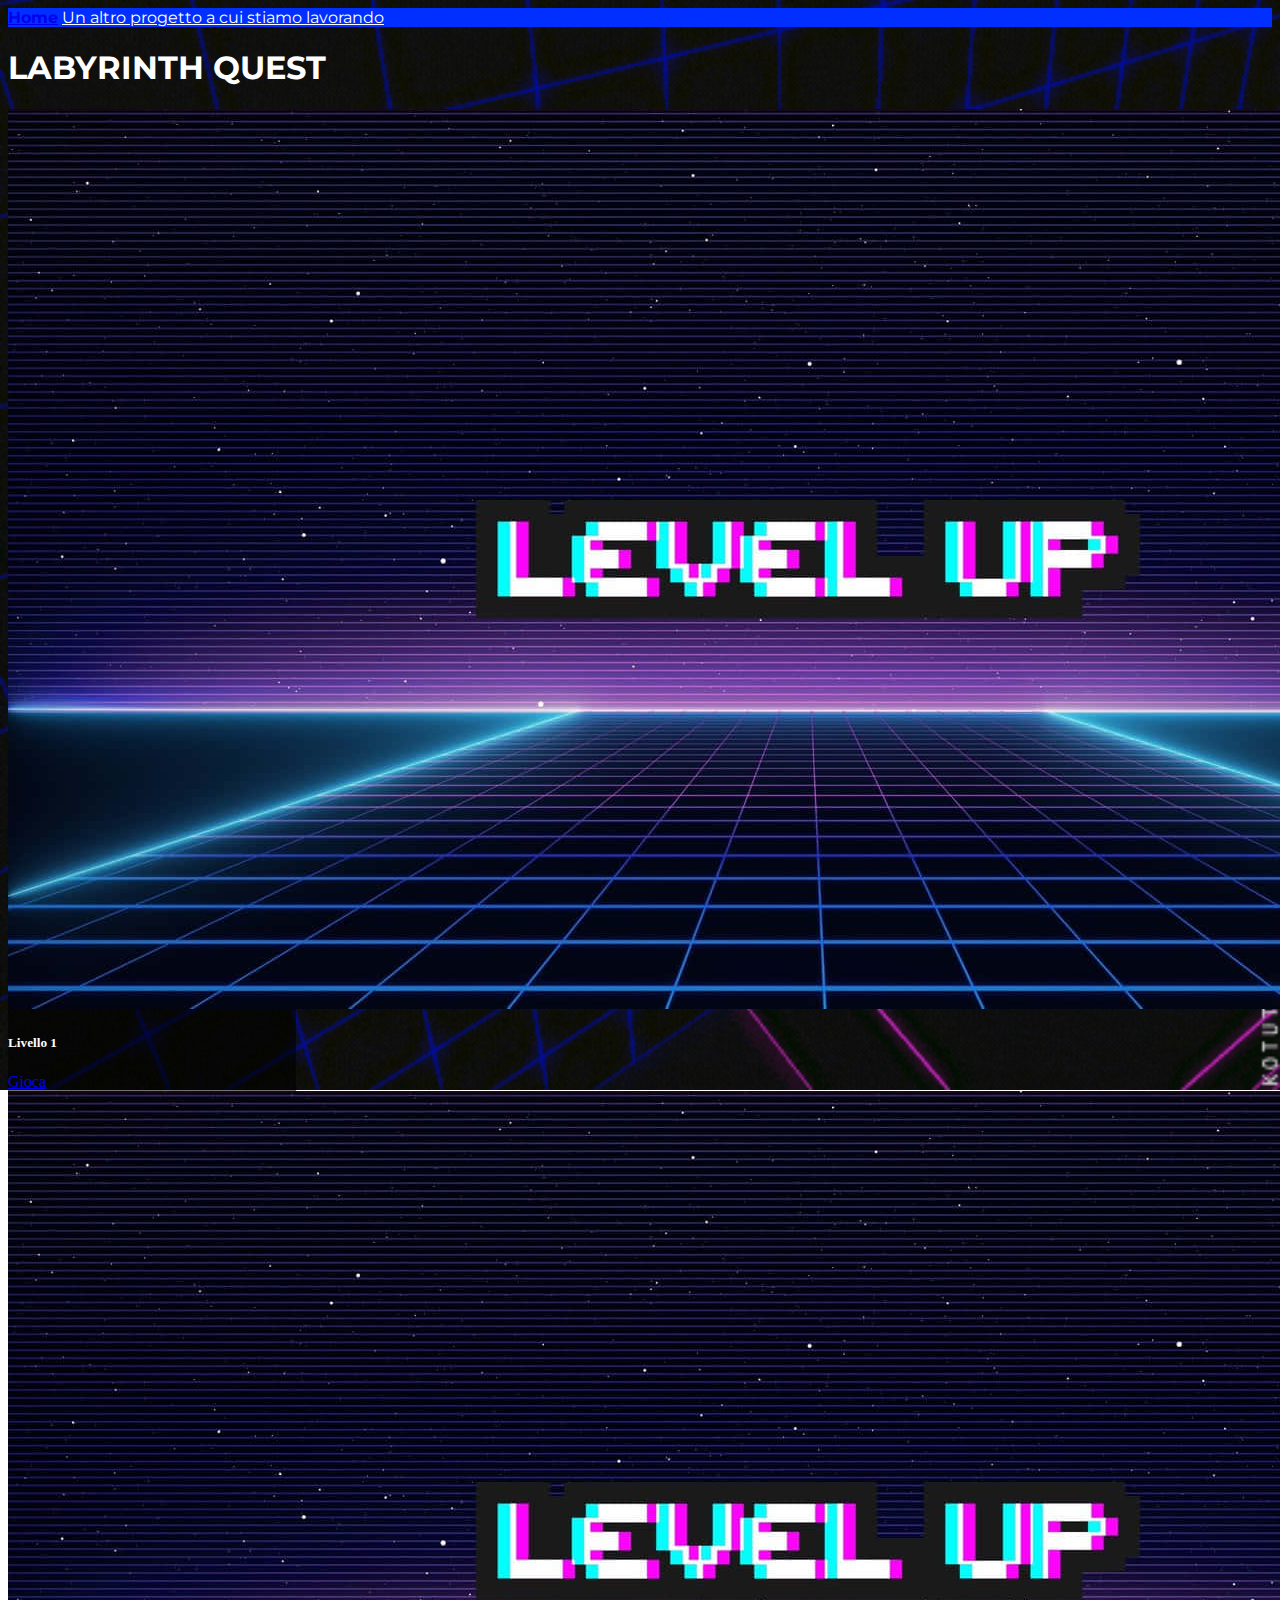
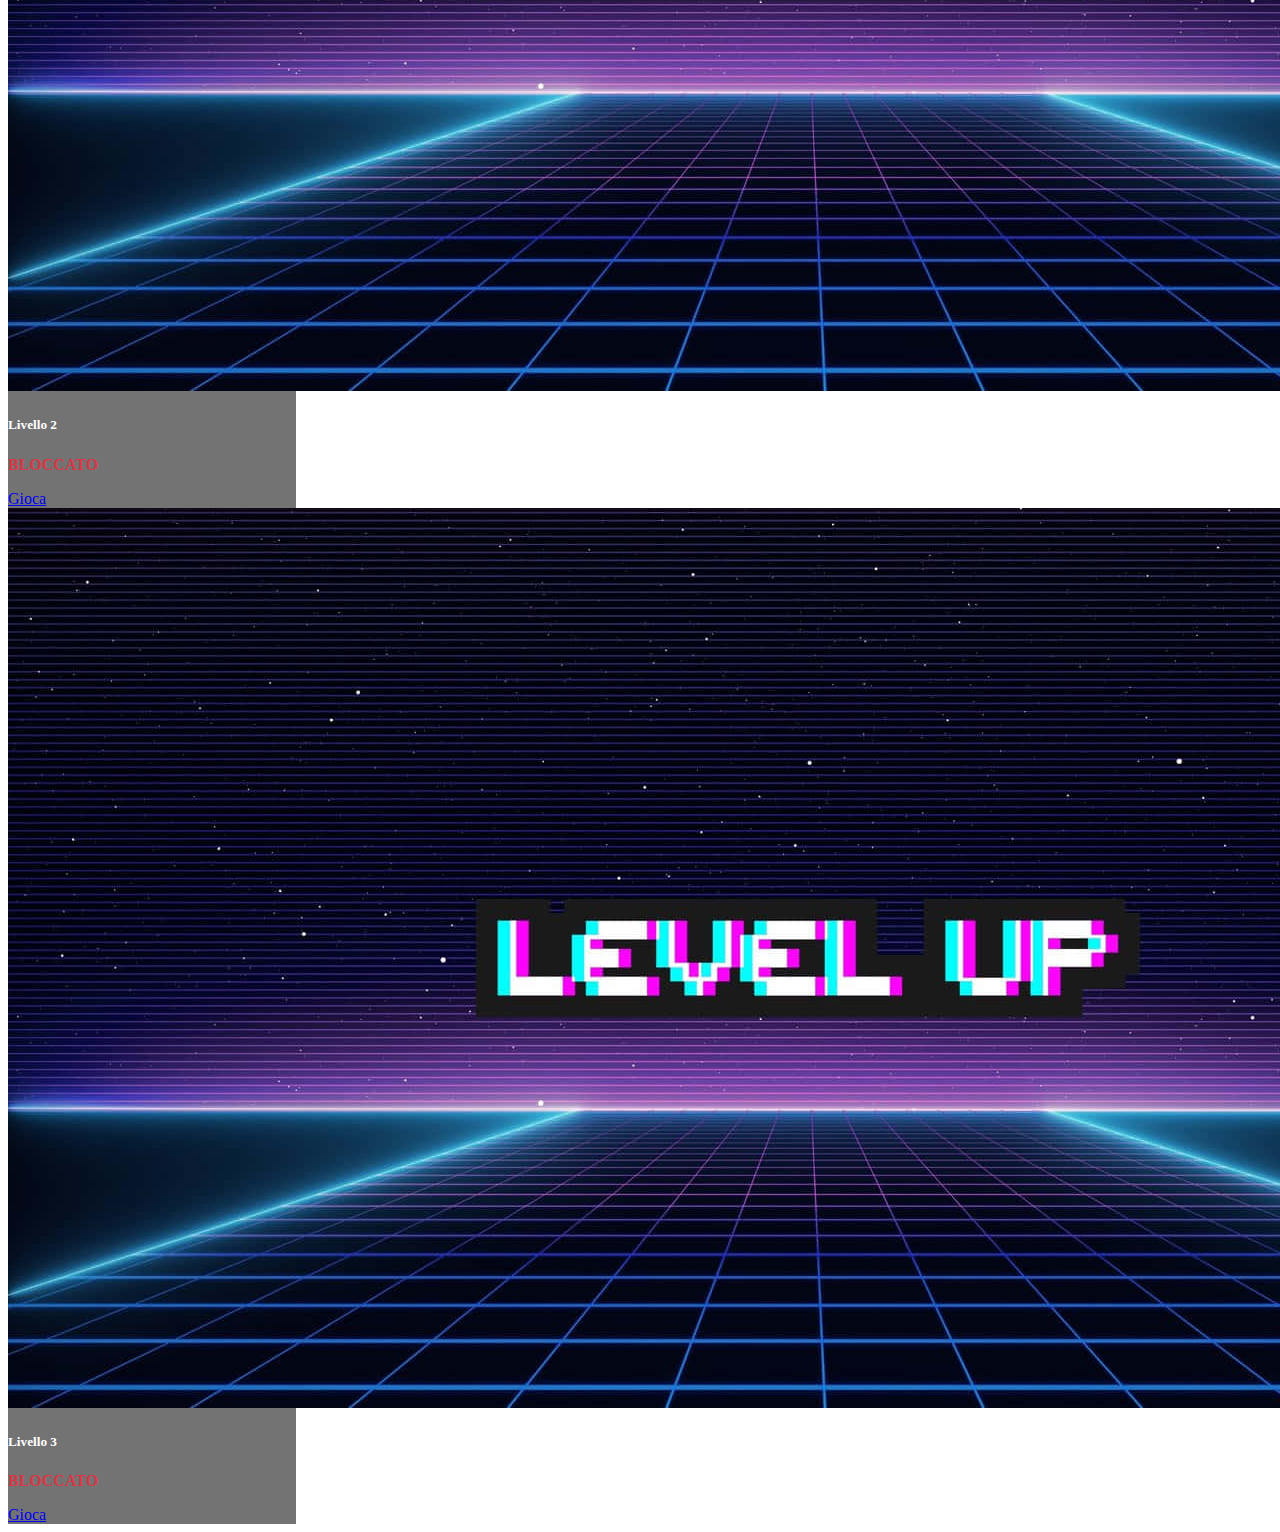
<file: index.html>
<!DOCTYPE html>
<html lang="it">
<head>
    <meta charset="UTF-8">
    <meta name="viewport" content="width=device-width, initial-scale=1.0">
    <title>LABYRINTH QUEST</title>
    <link href="https://cdn.jsdelivr.net/npm/bootstrap@5.3.0-alpha1/dist/css/bootstrap.min.css" rel="stylesheet" integrity="sha384-GLhlTQ8iRABdZLl6O3oVMWSktQOp6b7In1Zl3/Jr59b6EGGoI1aFkw7cmDA6j6gD" crossorigin="anonymous">
    <link href="https://fonts.googleapis.com/css2?family=Montserrat:wght@700&display=swap" rel="stylesheet">
    <style>
        body {
            background: url('SfondoLivelli.gif') no-repeat center center fixed;
            background-size: cover;
            color: white;
        }
        
        h1.display-4 {
            font-family: 'Montserrat', sans-serif;
            font-weight: 700;
        }

        .navbar-brand {
            font-family: 'Montserrat', sans-serif;
            font-weight: 700;
        }

        .card {
            width: 18rem;
            background-color: rgba(0, 0, 0, 0.548);
        }

        .completed {
            color: #28a745;
            font-weight: bold;
        }

        .blocked {
            color: #dc3545;
            font-weight: bold;
        }
        .navbar-link{
            font-family: 'Montserrat', sans-serif;
            color: white;
        }
    </style>
</head>
<body>
    <nav class="navbar navbar-dark" style="background-color: rgb(0, 47, 255);">
        <div class="container-fluid">
            <a class="navbar-brand" href="https://www.youtube.com/watch?v=dQw4w9WgXcQ">Home</a>
            <a class="navbar-link" href="disegna griglia.html">Un altro progetto a cui stiamo lavorando</a>
        </div>
    </nav>
    <div class="container my-5 text-center" style="max-width: 800px;">
        <h1 class="display-4">LABYRINTH QUEST</h1>
    </div>
    <div class="container text-center">
        <div class="row">
            <!-- Livello 1 -->
            <div class="col-sm my-2">
                <div class="card">
                    <img src="levelup.jpg" class="card-img-top" alt="...">
                    <div class="card-body">
                        <h5 class="card-title">Livello 1</h5>
                        <p id="level1-progress"></p>
                        <a href="Livello1.html" class="btn btn-primary">Gioca</a>
                    </div>
                </div>
            </div>
            <!-- Livello 2 -->
            <div class="col-sm my-2">
                <div class="card">
                    <img src="levelup.jpg" class="card-img-top" alt="...">
                    <div class="card-body">
                        <h5 class="card-title">Livello 2</h5>
                        <p id="level2-status" class="blocked">BLOCCATO</p>
                        <p id="level2-progress"></p>
                        <a href="#" class="btn btn-primary" id="level2-button" onclick="showAlert(2)">Gioca</a>
                    </div>
                </div>
            </div>
            <!-- Livello 3 -->
            <div class="col-sm my-2">
                <div class="card">
                    <img src="levelup.jpg" class="card-img-top" alt="...">
                    <div class="card-body">
                        <h5 class="card-title">Livello 3</h5>
                        <p id="level3-status" class="blocked">BLOCCATO</p>
                        <p id="level3-progress"></p>
                        <a href="#" class="btn btn-primary" id="level3-button" onclick="showAlert(3)">Gioca</a>
                    </div>
                </div>
            </div>
        </div>
    </div>
    <script>
        // Recupera i progressi dal sessionStorage
        function loadProgress() {
            // Livello 1
            const level1 = JSON.parse(sessionStorage.getItem('level1Completed'));
            if (level1) {
                document.getElementById('level1-progress').innerHTML = `
                    <span class="completed">Livello completato!</span><br>
                    Tempo: ${level1.time}s<br>
                    Risposte corrette: ${level1.questions}<br>
                `;
                document.getElementById('level2-status').style.display = 'none'; // Rimuove "BLOCCATO"
                document.getElementById('level2-button').setAttribute('href', 'Livello2.html'); // Abilita il link
                document.getElementById('level2-button').removeAttribute('onclick'); // Rimuove l'alert
            }

            // Livello 2
            const level2 = JSON.parse(sessionStorage.getItem('level2Completed'));
            if (level2) {
                document.getElementById('level2-progress').innerHTML = `
                    <span class="completed">Livello completato!</span><br>
                    Tempo: ${level2.time}s<br>
                    Risposte corrette: ${level2.questions}<br>
                `;
                document.getElementById('level3-status').style.display = 'none'; // Rimuove "BLOCCATO"
                document.getElementById('level3-button').setAttribute('href', 'Livello3.html'); // Abilita il link
                document.getElementById('level3-button').removeAttribute('onclick'); // Rimuove l'alert
            }

            // Livello 3
            const level3 = JSON.parse(sessionStorage.getItem('level3Completed'));
            if (level3) {
                document.getElementById('level3-progress').innerHTML = `
                    <span class="completed">Livello completato!</span><br>
                    Tempo: ${level3.time}s<br>
                    Risposte corrette: ${level3.questions}<br>
                `;
            }
        }

        // Mostra l'alert se il livello è bloccato
        function showAlert(level) {
            alert(`Livello ${level} bloccato! Completa il livello precedente per giocare.`);
        }

        // Carica i progressi all'apertura della pagina
        loadProgress();
    </script>
    <script src="https://cdn.jsdelivr.net/npm/bootstrap@5.3.0-alpha1/dist/js/bootstrap.bundle.min.js" integrity="sha384-w76AqPfDkMBDXo30jS1Sgez6pr3x5MlQ1ZAGC+nuZB+EYdgRZgiwxhTBTkF7CXvN" crossorigin="anonymous"></script>
</body>
</html>
</file>
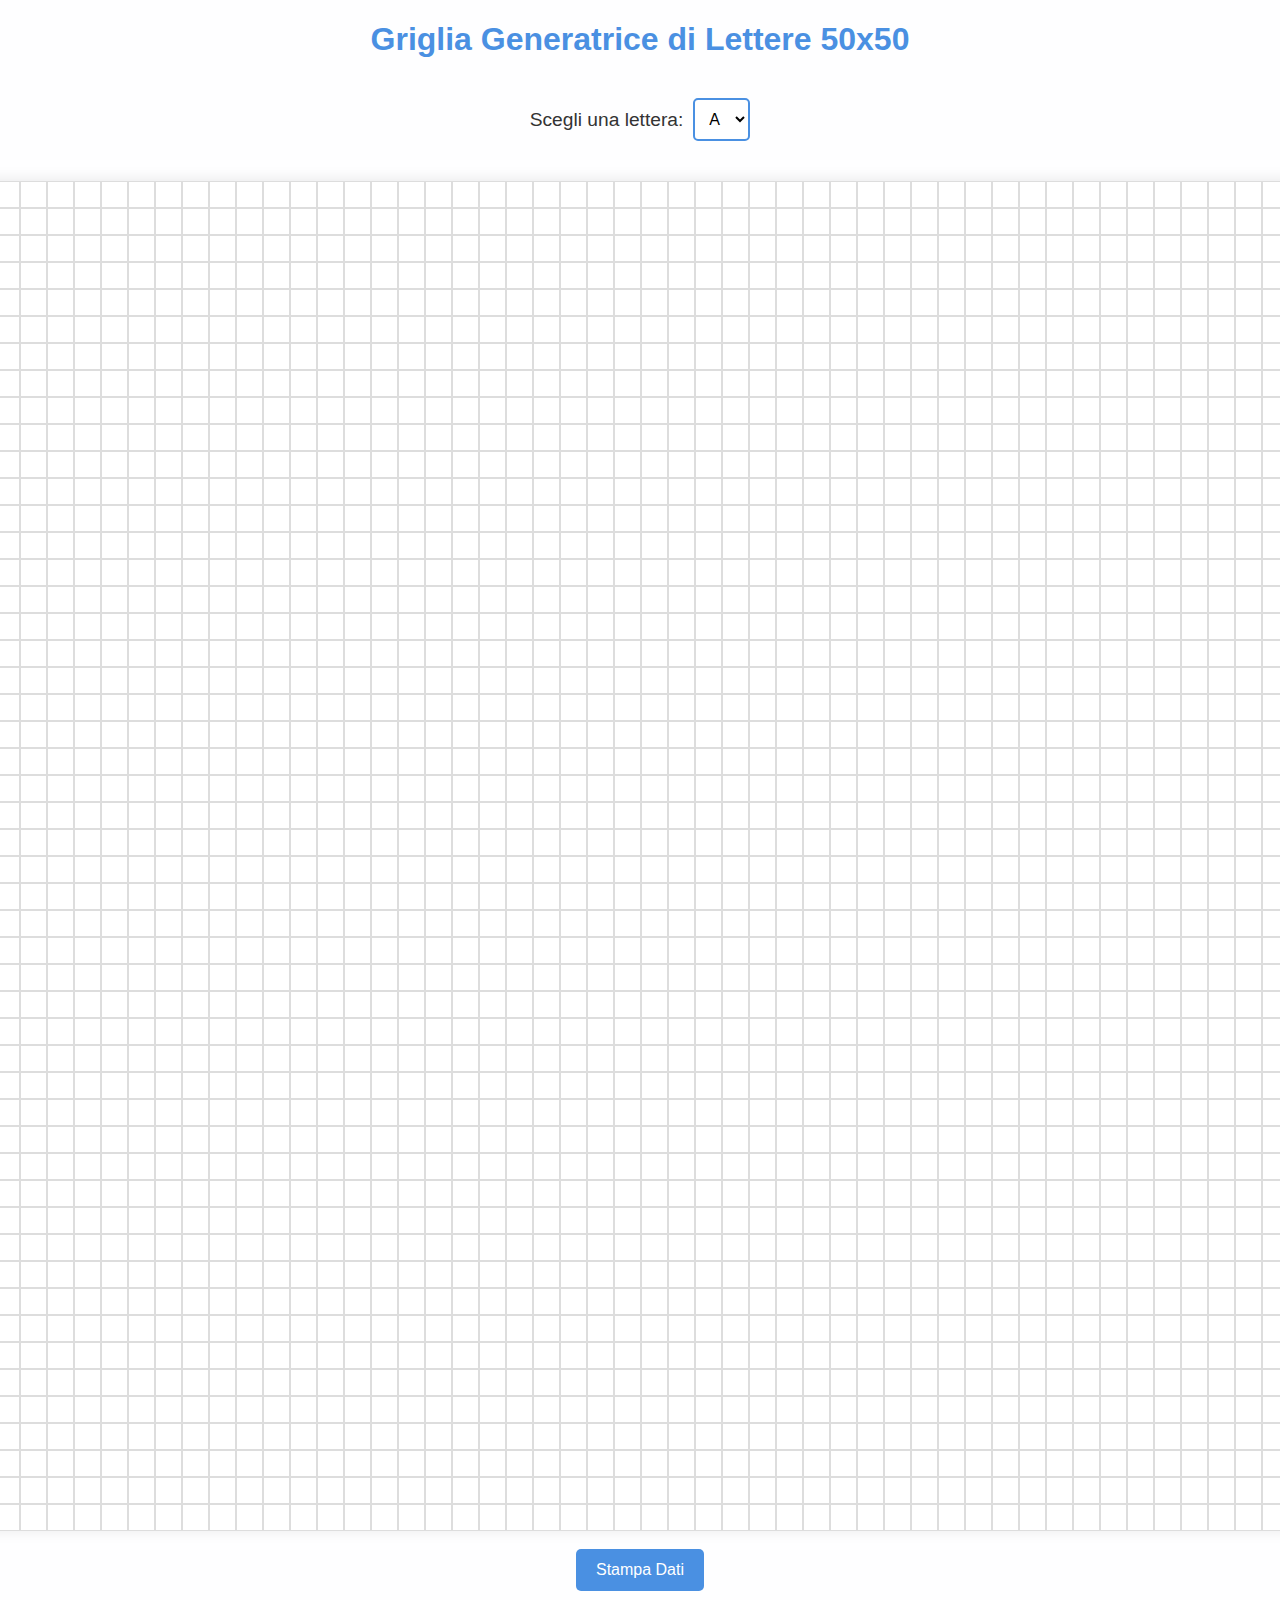
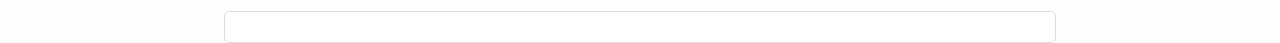
<file: disegna griglia.html>
<!DOCTYPE html>
<html lang="it">
<head>
    <meta charset="UTF-8">
    <meta name="viewport" content="width=device-width, initial-scale=1.0">
    <title>Griglia Generatrice di Lettere 50x50</title>
    <style>
        body {
            font-family: 'Arial', sans-serif;
            background-color: #f4f4f90c;
            display: flex;
            flex-direction: column;
            align-items: center;
            margin: 0;
            padding: 0;
            min-height: 100vh;
            justify-content: center;
            text-align: center;
        }

        h1 {
            font-size: 2rem;
            margin-bottom: 20px;
            color: #4a90e2;
        }

        .letter-picker {
            margin: 20px;
            font-size: 1.2rem;
            display: flex;
            justify-content: center;
            align-items: center;
            gap: 10px;
        }

        .letter-picker label {
            color: #333;
        }

        select {
            padding: 10px;
            font-size: 1rem;
            border: 2px solid #4a90e2;
            border-radius: 5px;
            background-color: #fff;
            cursor: pointer;
            transition: border-color 0.3s;
        }

        select:focus {
            border-color: #0056b3;
        }

        #grid {
            display: grid;
            grid-template-columns: repeat(50, 25px);
            grid-template-rows: repeat(50, 25px);
            gap: 2px;
            margin-top: 20px;
            box-shadow: 0px 0px 15px rgba(0, 0, 0, 0.1);
        }

        .cell {
            width: 25px;
            height: 25px;
            background-color: #fff;
            border: 1px solid #ddd;
            text-align: center;
            line-height: 25px;
            font-weight: bold;
            cursor: pointer;
            font-size: 1rem;
            transition: background-color 0.3s, transform 0.2s;
        }

        .cell:hover {
            background-color: #e7f3ff;
            transform: scale(1.1);
        }

        .cell.selected {
            background-color: #4a90e2;
            color: white;
        }

        button {
            background-color: #4a90e2;
            color: white;
            border: none;
            padding: 12px 20px;
            font-size: 1rem;
            border-radius: 5px;
            cursor: pointer;
            margin-top: 20px;
            transition: background-color 0.3s;
        }

        button:hover {
            background-color: #357ab7;
        }

        #result {
            margin-top: 20px;
            font-family: monospace, sans-serif;
            white-space: pre-wrap;
            color: #333;
            background-color: #fff;
            border: 1px solid #ddd;
            padding: 15px;
            border-radius: 5px;
            width: 90%;
            max-width: 800px;
        }
    </style>
</head>
<body>

    <h1>Griglia Generatrice di Lettere 50x50</h1>

    <!-- Selettore di lettere -->
    <div class="letter-picker">
        <label for="letter">Scegli una lettera:</label>
        <select id="letter">
            <option value="A">A</option>
            <option value="E">E</option>
            <option value="I">I</option>
            <option value="O">O</option>
            <option value="U">U</option>
        </select>
    </div>

    <!-- Griglia 50x50 -->
    <div id="grid"></div>

    <!-- Bottone per mostrare le coordinate e il testo -->
    <button onclick="showCoordinates()">Stampa Dati</button>

    <!-- Risultati -->
    <div id="result"></div>

    <script>
        const grid = document.getElementById('grid');
        const letterSelect = document.getElementById('letter');
        const cells = [];
        const coordinates = { A: [], E: [], I: [], O: [], U: [] };

        // Genera una griglia 50x50
        for (let y = 0; y < 50; y++) {
            for (let x = 0; x < 50; x++) {
                const cell = document.createElement('div');
                cell.classList.add('cell');
                cell.dataset.x = x;
                cell.dataset.y = y;

                // Aggiungi evento per assegnare la lettera scelta
                cell.addEventListener('click', () => {
                    const selectedLetter = letterSelect.value;
                    if (cell.textContent === selectedLetter) {
                        cell.textContent = '';
                        cell.classList.remove('selected');
                        removeCoordinates(x, y, selectedLetter);
                    } else {
                        cell.textContent = selectedLetter;
                        cell.classList.add('selected');
                        saveCoordinates(x, y, selectedLetter);
                    }
                });

                grid.appendChild(cell);
                cells.push(cell);
            }
        }

        // Funzione per salvare le coordinate delle lettere
        function saveCoordinates(x, y, letter) {
            // Aggiungi la cella alla lettera selezionata
            coordinates[letter].push({ x, y });
        }

        // Funzione per rimuovere le coordinate delle lettere
        function removeCoordinates(x, y, letter) {
            coordinates[letter] = coordinates[letter].filter(coord => !(coord.x === x && coord.y === y));
        }

        // Funzione per mostrare le coordinate e il testo
        function showCoordinates() {
            let coordinateOutput = '';
            let textOutput = '';

            // Mostra coordinate per ciascuna lettera
            Object.keys(coordinates).forEach(letter => {
                if (coordinates[letter].length > 0) {
                    coordinateOutput += `${letter} = ${JSON.stringify(coordinates[letter])}\n`;
                }
            });

            // Genera il testo basato sulle coordinate
            for (let y = 0; y < 50; y++) {
                for (let x = 0; x < 50; x++) {
                    const cell = cells.find(c => parseInt(c.dataset.x) === x && parseInt(c.dataset.y) === y);
                    textOutput += cell.textContent || ' ';
                }
                textOutput += '\n'; // A capo alla fine di ogni riga
            }

            document.getElementById('result').textContent = coordinateOutput + '\n\n' + textOutput;
        }
    </script>

</body>
</html>
</file>
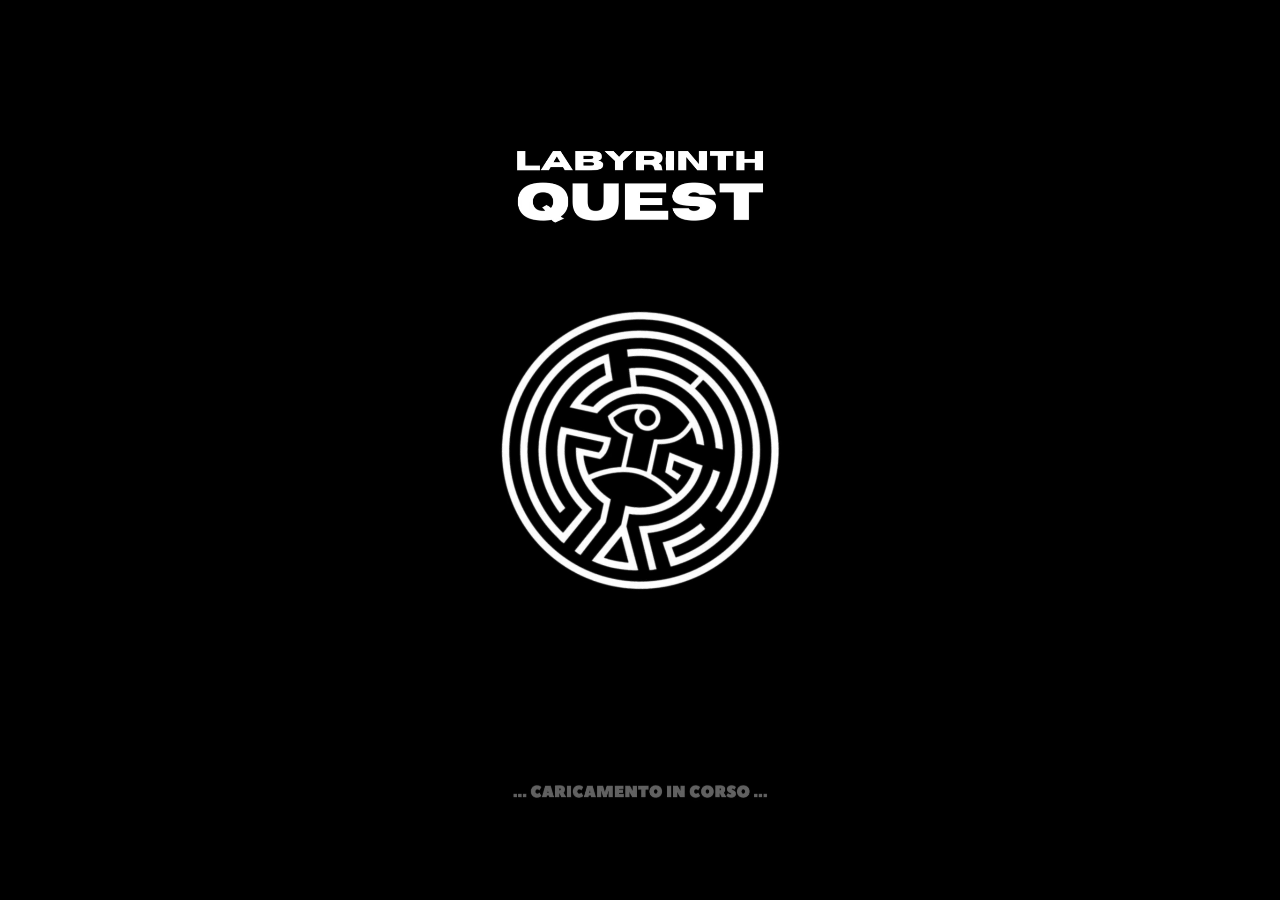
<file: ICE.html>
<!DOCTYPE html>
<html lang="it">
<head>
    <meta charset="UTF-8">
    <meta name="viewport" content="width=device-width, initial-scale=1.0">
    <title>Labirinto di Logica</title>
    <style>
        body { 
            font-family: Arial, sans-serif; 
            background-color: #0915ea; 
            margin: 0; 
            overflow: hidden; }
        
        #video-container {
            position: fixed;
            top: 0;
            left: 0;
            width: 100vw;
            height: 100vh;
            display: flex;
            justify-content: center;
            align-items: center;
            background-color: black;
            z-index: 1000;
        }
        #game-container {
            display: none;
        }
        #game { display: flex; flex-direction: column; align-items: center; margin-top: 20px; }
        #maze { width: 400px; height: 400px; background-color: #fff; position: relative; border: 2px solid #333; }
        .player { width: 20px; height: 20px; background-color: red; position: absolute; }
        .wall { width: 20px; height: 20px; background-color: black; position: absolute; }
        .door { width: 20px; height: 20px; background-color: blue; position: absolute; }
        .exit { width: 20px; height: 20px; background-color: green; position: absolute; }
        #puzzle { margin-top: 20px; display: none; }
    </style>
</head>
<body>
<div id="video-container">
    <video id="intro-video" width="100%" height="100%" autoplay muted playsinline>
        <source src="LOADING.mp4" type="video/mp4">
        Il tuo browser non supporta il tag video.
    </video>
</div>
<div id="game-container">
    <div id="game">
        <h1>Labirinto di Logica</h1>
        <div id="maze"></div>
        <div id="puzzle">
            <p id="puzzle-question"></p>
            <input type="text" id="puzzle-answer" />
            <button onclick="checkAnswer()">Invia</button>
        </div>



<script>

    const videoContainer = document.getElementById('video-container');
    const gameContainer = document.getElementById('game-container');
    const introVideo = document.getElementById('intro-video');
    introVideo.onended = () => {
        videoContainer.style.display = 'none';
        gameContainer.style.display = 'block';
    };

    
    const maze = document.getElementById('maze');
    const player = document.createElement('div');
    player.classList.add('player');
    maze.appendChild(player);
    let playerPosition = { x: 0, y: 1 };

    const walls = [
    { x: 5, y: 1 }, { x: 6, y: 1 }, { x: 7, y: 1 }, { x: 8, y: 1 }, { x: 9, y: 1 },
  { x: 3, y: 0 }, { x: 3, y: 1 }, { x: 2, y: 1 }, { x: 1, y: 1 }, { x: 1, y: 2 }, 
  { x: 1, y: 3 }, { x: 1, y: 4 }, { x: 1, y: 5 }, { x: 1, y: 6 }, { x: 1, y: 7 },
  { x: 1, y: 8 }, { x: 1, y: 9 }, { x: 2, y: 9 }, { x: 3, y: 9 }, { x: 3, y: 8 },
  { x: 3, y: 7 }, { x: 3, y: 6 }, { x: 3, y: 5 }, { x: 4, y: 3 }, { x: 5, y: 3 },
  { x: 6, y: 3 }, { x: 10, y: 1 }, { x: 11, y: 1 }, { x: 6, y: 4 }, { x: 6, y: 5 },
  { x: 5, y: 5 }, { x: 4, y: 7 }, { x: 6, y: 6 }, { x: 6, y: 7 }, { x: 6, y: 8 },
  { x: 6, y: 9 }, { x: 5, y: 9 }, { x: 5, y: 10 }, { x: 5, y: 11 }, { x: 4, y: 11 },
  { x: 3, y: 11 }, { x: 2, y: 11 }, { x: 1, y: 11 }, { x: 0, y: 11 }, { x: 8, y: 3 },
  { x: 8, y: 4 }, { x: 8, y: 5 }, { x: 8, y: 6 }, { x: 8, y: 7 }, { x: 8, y: 8 },
  { x: 6, y: 11 }, { x: 7, y: 11 }, { x: 8, y: 11 }, { x: 9, y: 11 }, { x: 8, y: 9 },
  { x: 8, y: 10 }, { x: 10, y: 11 }, { x: 10, y: 9 }, { x: 11, y: 9 }, { x: 12, y: 9 },
  { x: 12, y: 10 }, { x: 12, y: 11 }, { x: 12, y: 12 }, { x: 12, y: 13 }, { x: 11, y: 13 },
  { x: 10, y: 13 }, { x: 9, y: 13 }, { x: 8, y: 13 }, { x: 7, y: 13 }, { x: 6, y: 13 },
  { x: 5, y: 13 }, { x: 4, y: 13 }, { x: 3, y: 13 }, { x: 2, y: 13 }, { x: 1, y: 13 },
  { x: 1, y: 14 }, { x: 1, y: 15 }, { x: 1, y: 16 }, { x: 1, y: 17 }, { x: 1, y: 18 },
  { x: 2, y: 18 }, { x: 3, y: 18 }, { x: 4, y: 18 }, { x: 5, y: 18 }, { x: 6, y: 18 },
  { x: 4, y: 14 }, { x: 4, y: 15 }, { x: 3, y: 15 }, { x: 3, y: 16 }, { x: 6, y: 17 },
  { x: 6, y: 16 }, { x: 6, y: 15 }, { x: 7, y: 15 }, { x: 8, y: 15 }, { x: 9, y: 15 },
  { x: 9, y: 16 }, { x: 9, y: 17 }, { x: 10, y: 17 }, { x: 11, y: 17 }, { x: 11, y: 18 },
  { x: 11, y: 19 }, { x: 10, y: 8 }, { x: 10, y: 7 }, { x: 10, y: 6 }, { x: 11, y: 6 },
  { x: 12, y: 6 }, { x: 13, y: 6 }, { x: 14, y: 6 }, { x: 15, y: 6 }, { x: 15, y: 7 },
  { x: 15, y: 8 }, { x: 15, y: 9 }, { x: 15, y: 5 }, { x: 15, y: 4 }, { x: 15, y: 3 },
  { x: 16, y: 3 }, { x: 10, y: 2 }, { x: 10, y: 3 }, { x: 10, y: 4 }, { x: 9, y: 4 },
  { x: 8, y: 17 }, { x: 12, y: 1 }, { x: 13, y: 1 }, { x: 14, y: 1 }, { x: 15, y: 1 },
  { x: 16, y: 1 }, { x: 17, y: 1 }, { x: 18, y: 1 }, { x: 18, y: 2 }, { x: 18, y: 3 },
  { x: 18, y: 4 }, { x: 18, y: 5 }, { x: 17, y: 5 }, { x: 18, y: 6 }, { x: 18, y: 7 },
  { x: 16, y: 7 }, { x: 18, y: 8 }, { x: 18, y: 9 }, { x: 17, y: 9 }, { x: 13, y: 2 },
  { x: 13, y: 3 }, { x: 13, y: 4 }, { x: 12, y: 4 }, { x: 11, y: 2 }, { x: 18, y: 10 },
  { x: 18, y: 11 }, { x: 17, y: 11 }, { x: 16, y: 11 }, { x: 15, y: 11 }, { x: 14, y: 11 },
  { x: 14, y: 9 }, { x: 12, y: 8 }, { x: 14, y: 12 }, { x: 14, y: 13 }, { x: 15, y: 13 },
  { x: 16, y: 13 }, { x: 17, y: 13 }, { x: 11, y: 15 }, { x: 12, y: 15 }, { x: 13, y: 15 },
  { x: 14, y: 15 }, { x: 15, y: 15 }, { x: 16, y: 15 }, { x: 17, y: 15 }, { x: 18, y: 15 },
  { x: 18, y: 14 }, { x: 18, y: 13 }, { x: 13, y: 16 }, { x: 13, y: 17 }, { x: 13, y: 18 },
  { x: 14, y: 18 }, { x: 15, y: 18 }, { x: 15, y: 17 }, { x: 16, y: 18 }, { x: 17, y: 16 },
  { x: 17, y: 18 }, { x: 18, y: 18 }
    ];

    const doors = [
        { x: 2, y: 8, question: 'Qual è 2 + 2?', answer: '4' },
        { x: 8, y: 16, question: 'Qual è la capitale della Francia?', answer: 'Parigi' },
        { x: 11, y: 8, question: 'Qual è la capitale della Francia?', answer: 'Parigi' }
    ];

    const exit = { x: 10, y: 19 };

    function positionPlayer() {
        player.style.top = playerPosition.y * 20 + 'px';
        player.style.left = playerPosition.x * 20 + 'px';
    }

    function createMaze() {
        walls.forEach(wall => {
            const wallDiv = document.createElement('div');
            wallDiv.classList.add('wall');
            wallDiv.style.top = wall.y * 20 + 'px';
            wallDiv.style.left = wall.x * 20 + 'px';
            maze.appendChild(wallDiv);
        });
        
        doors.forEach(door => {
            const doorDiv = document.createElement('div');
            doorDiv.classList.add('door');
            doorDiv.style.top = door.y * 20 + 'px';
            doorDiv.style.left = door.x * 20 + 'px';
            maze.appendChild(doorDiv);
        });

        const exitDiv = document.createElement('div');
        exitDiv.classList.add('exit');
        exitDiv.style.top = exit.y * 20 + 'px';
        exitDiv.style.left = exit.x * 20 + 'px';
        maze.appendChild(exitDiv);
    }

    function resetLevel() {
        playerPosition = { x: 1, y: 1 };
        positionPlayer();
        document.getElementById('puzzle').style.display = 'none';
    }

    function checkAnswer() {
        const answer = document.getElementById('puzzle-answer').value;
        const currentDoor = doors.find(d => d.x === playerPosition.x && d.y === playerPosition.y);
        if (currentDoor) {
            if (answer === currentDoor.answer) {
                alert('Risposta corretta! Puoi passare.');
                document.getElementById('puzzle').style.display = 'none';

                // Controlla se il giocatore ha raggiunto l'uscita
                if (playerPosition.x === exit.x && playerPosition.y === exit.y) {
                    alert('Hai vinto! Sei uscito dal labirinto!');
                    resetLevel(); // In caso si voglia ricominciare il livello
                }
            } else {
                alert('Risposta sbagliata. Ricominciamo il livello.');
                resetLevel();
            }
        }
    }

    function canMove(x, y) {
        // Non permettere di uscire dal labirinto o attraversare i muri
        if (x < 0 || y < 0 || x > 19 || y > 19) return false;
        return !walls.some(wall => wall.x === x && wall.y === y);
    }

    document.addEventListener('keydown', (event) => {
        let newPosition = { ...playerPosition };

        if (event.key === 'ArrowUp') newPosition.y--;
        if (event.key === 'ArrowDown') newPosition.y++;
        if (event.key === 'ArrowLeft') newPosition.x--;
        if (event.key === 'ArrowRight') newPosition.x++;

        if (canMove(newPosition.x, newPosition.y)) {
            playerPosition = newPosition;
            positionPlayer();

            const currentDoor = doors.find(d => d.x === playerPosition.x && d.y === playerPosition.y);
            if (currentDoor) {
                document.getElementById('puzzle-question').innerText = currentDoor.question;
                document.getElementById('puzzle').style.display = 'block';
            }

            // Controllo per l'uscita
            if (playerPosition.x === exit.x && playerPosition.y === exit.y) {
                alert('Hai raggiunto l\'uscita! Hai vinto!');
                resetLevel(); // Puoi anche decidere di terminare o riavviare il gioco qui
            }
        }
    });

    createMaze();
    positionPlayer();
</script>

</body>
</html>
</file>
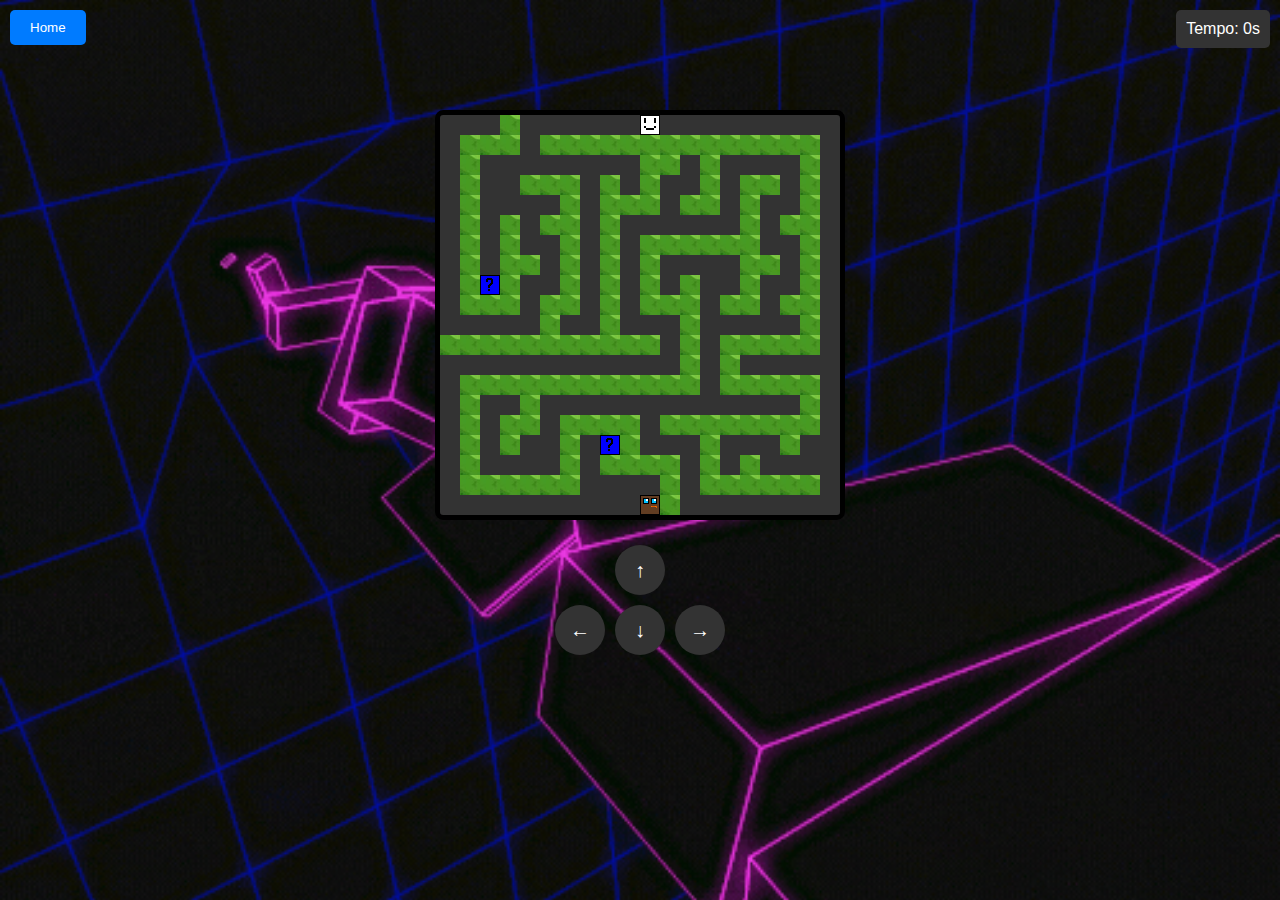
<file: Livello1.html>
<!DOCTYPE html>
<html lang="it">
<head>
    <meta charset="UTF-8">
    <meta name="viewport" content="width=device-width, initial-scale=1.0">
    <title>Labirinto di Logica - Livello 1</title>
    <style>
        body { 
    font-family: Arial, sans-serif; 
    background-image: url(SfondoLivelli.gif);
    background-size: cover; /* Adatta l'immagine allo schermo */
    background-position: center; /* Centra l'immagine */
    background-repeat: no-repeat; /* Non ripetere l'immagine */
    margin: 0; 
    overflow: hidden; 
    height: 100vh; /* Copre tutta l'altezza */
    
}



        #home-button {
            position: fixed;
            top: 10px;
            left: 10px;
            padding: 10px 20px;
            background-color: #007bff;
            color: white;
            border: none;
            border-radius: 5px;
            cursor: pointer;
            z-index: 1000;
        }

        #home-button:hover {
            background-color: #0056b3;
        }

        #timer {
            position: fixed;
            top: 10px;
            right: 10px;
            padding: 10px;
            background-color: #333;
            color: white;
            border-radius: 5px;
            font-size: 16px;
        }


        #game-container {
            display: flex;
            flex-direction: column;
            align-items: center;
            margin-top: 20px;
        }

        #maze {
            width: 400px;
            height: 400px;
            background-color: #333;
            position: relative;
            border: 5px solid #000000;
            border-radius: 2%;
        }
        .player { 
            width: 20px; 
            height: 20px; 
            background-image: url(Player.png); 
            position: absolute; 
        }

        .wall { 
            width: 20px; 
            height: 20px; 
            background-image: url(Cattura.PNG); 
            background-size: auto; 
            position: absolute; 
        }

        .door { 
            width: 20px; 
            height: 20px; 
            background-image: url(domanda.png); 
            position: absolute; 
        }

        .exit { 
            width: 20px; 
            height: 20px; 
            background-image: url(porta.png); 
            position: absolute; 
        }

        #puzzle { 
            margin-top: 20px; 
            display: none; 
            background-color: whitesmoke;
            padding: 10px;
            margin: 10px;
            border-radius: 15px;
        }

        #controls { 
            display: flex; 
            flex-direction: column; 
            align-items: center; 
            margin-top: 20px; 
        }

        .control-row {
            display: flex;
            justify-content: center;
        }

        .control-btn {
            width: 50px;
            height: 50px;
            margin: 5px;
            border-radius: 50%;
            border: none;
            background-color: #333;
            color: #fff;
            font-size: 20px;
            display: flex;
            justify-content: center;
            align-items: center;
            cursor: pointer;
        }

        .control-btn:hover {
            background-color: #555;
        }
    </style>
</head>
<body>
    <button id="home-button" onclick="goHome()">Home</button>
    <div id="timer">Tempo: 0s</div>
    <br><br><br><br><br>

    <div id="game-container">
        
        <div id="maze"></div>

        <div id="puzzle">
            <p id="puzzle-question"></p>
            <input type="text" id="puzzle-answer" />
            <button onclick="checkAnswer()">Invia</button>
        </div>

        <div id="controls">
            <div class="control-row">
                <button class="control-btn" onclick="move('ArrowUp')">↑</button>
            </div>
            <div class="control-row">
                <button class="control-btn" onclick="move('ArrowLeft')">←</button>
                <button class="control-btn" onclick="move('ArrowDown')">↓</button>
                <button class="control-btn" onclick="move('ArrowRight')">→</button>
            </div>
        </div>
    </div>

    <script>
        let questionsAnswered = 0;
        let timer = 0;
        let timerInterval;

        const maze = document.getElementById('maze');
        const player = document.createElement('div');
        player.classList.add('player');
        maze.appendChild(player);
        let playerPosition = { x: 10, y: 0 };
        let inPuzzle = false;

        const walls = [
    { x: 5, y: 1 }, { x: 6, y: 1 }, { x: 7, y: 1 }, { x: 8, y: 1 }, { x: 9, y: 1 },
  { x: 3, y: 0 }, { x: 3, y: 1 }, { x: 2, y: 1 }, { x: 1, y: 1 }, { x: 1, y: 2 }, 
  { x: 1, y: 3 }, { x: 1, y: 4 }, { x: 1, y: 5 }, { x: 1, y: 6 }, { x: 1, y: 7 },
  { x: 1, y: 8 }, { x: 1, y: 9 }, { x: 2, y: 9 }, { x: 3, y: 9 }, { x: 3, y: 8 },
  { x: 3, y: 7 }, { x: 3, y: 6 }, { x: 3, y: 5 }, { x: 4, y: 3 }, { x: 5, y: 3 },
  { x: 6, y: 3 }, { x: 10, y: 1 }, { x: 11, y: 1 }, { x: 6, y: 4 }, { x: 6, y: 5 },
  { x: 5, y: 5 }, { x: 4, y: 7 }, { x: 6, y: 6 }, { x: 6, y: 7 }, { x: 6, y: 8 },
  { x: 6, y: 9 }, { x: 5, y: 9 }, { x: 5, y: 10 }, { x: 5, y: 11 }, { x: 4, y: 11 },
  { x: 3, y: 11 }, { x: 2, y: 11 }, { x: 1, y: 11 }, { x: 0, y: 11 }, { x: 8, y: 3 },
  { x: 8, y: 4 }, { x: 8, y: 5 }, { x: 8, y: 6 }, { x: 8, y: 7 }, { x: 8, y: 8 },
  { x: 6, y: 11 }, { x: 7, y: 11 }, { x: 8, y: 11 }, { x: 9, y: 11 }, { x: 8, y: 9 },
  { x: 8, y: 10 }, { x: 10, y: 11 }, { x: 10, y: 9 }, { x: 11, y: 9 }, { x: 12, y: 9 },
  { x: 12, y: 10 }, { x: 12, y: 11 }, { x: 12, y: 12 }, { x: 12, y: 13 }, { x: 11, y: 13 },
  { x: 10, y: 13 }, { x: 9, y: 13 }, { x: 8, y: 13 }, { x: 7, y: 13 }, { x: 6, y: 13 },
  { x: 5, y: 13 }, { x: 4, y: 13 }, { x: 3, y: 13 }, { x: 2, y: 13 }, { x: 1, y: 13 },
  { x: 1, y: 14 }, { x: 1, y: 15 }, { x: 1, y: 16 }, { x: 1, y: 17 }, { x: 1, y: 18 },
  { x: 2, y: 18 }, { x: 3, y: 18 }, { x: 4, y: 18 }, { x: 5, y: 18 }, { x: 6, y: 18 },
  { x: 4, y: 14 }, { x: 4, y: 15 }, { x: 3, y: 15 }, { x: 3, y: 16 }, { x: 6, y: 17 },
  { x: 6, y: 16 }, { x: 6, y: 15 }, { x: 7, y: 15 }, { x: 8, y: 15 }, { x: 9, y: 15 },
  { x: 9, y: 16 }, { x: 9, y: 17 }, { x: 10, y: 17 }, { x: 11, y: 17 }, { x: 11, y: 18 },
  { x: 11, y: 19 }, { x: 10, y: 8 }, { x: 10, y: 7 }, { x: 10, y: 6 }, { x: 11, y: 6 },
  { x: 12, y: 6 }, { x: 13, y: 6 }, { x: 14, y: 6 }, { x: 15, y: 6 }, { x: 15, y: 7 },
  { x: 15, y: 8 }, { x: 15, y: 9 }, { x: 15, y: 5 }, { x: 15, y: 4 }, { x: 15, y: 3 },
  { x: 16, y: 3 }, { x: 10, y: 2 }, { x: 10, y: 3 }, { x: 10, y: 4 }, { x: 9, y: 4 },
  { x: 8, y: 17 }, { x: 12, y: 1 }, { x: 13, y: 1 }, { x: 14, y: 1 }, { x: 15, y: 1 },
  { x: 16, y: 1 }, { x: 17, y: 1 }, { x: 18, y: 1 }, { x: 18, y: 2 }, { x: 18, y: 3 },
  { x: 18, y: 4 }, { x: 18, y: 5 }, { x: 17, y: 5 }, { x: 18, y: 6 }, { x: 18, y: 7 },
  { x: 16, y: 7 }, { x: 18, y: 8 }, { x: 18, y: 9 }, { x: 17, y: 9 }, { x: 13, y: 2 },
  { x: 13, y: 3 }, { x: 13, y: 4 }, { x: 12, y: 4 }, { x: 11, y: 2 }, { x: 18, y: 10 },
  { x: 18, y: 11 }, { x: 17, y: 11 }, { x: 16, y: 11 }, { x: 15, y: 11 }, { x: 14, y: 11 },
  { x: 14, y: 9 }, { x: 12, y: 8 }, { x: 14, y: 12 }, { x: 14, y: 13 }, { x: 15, y: 13 },
  { x: 16, y: 13 }, { x: 17, y: 13 }, { x: 11, y: 15 }, { x: 12, y: 15 }, { x: 13, y: 15 },
  { x: 14, y: 15 }, { x: 15, y: 15 }, { x: 16, y: 15 }, { x: 17, y: 15 }, { x: 18, y: 15 },
  { x: 18, y: 14 }, { x: 18, y: 13 }, { x: 13, y: 16 }, { x: 13, y: 17 }, { x: 13, y: 18 },
  { x: 14, y: 18 }, { x: 15, y: 18 }, { x: 15, y: 17 }, { x: 16, y: 18 }, { x: 17, y: 16 },
  { x: 17, y: 18 }, { x: 18, y: 18 }
    ];

        const doors = [
            { x: 2, y: 8, question: 'Qual è 2 + 2?', answer: '4' },
            { x: 8, y: 16, question: 'Qual è la capitale della Francia?', answer: 'Parigi' }
        ];

        const exit = { x: 10, y: 19 };

        function positionPlayer() {
            player.style.top = playerPosition.y * 20 + 'px';
            player.style.left = playerPosition.x * 20 + 'px';
        }

        function createMaze() {
            walls.forEach(wall => {
                const wallDiv = document.createElement('div');
                wallDiv.classList.add('wall');
                wallDiv.style.top = wall.y * 20 + 'px';
                wallDiv.style.left = wall.x * 20 + 'px';
                maze.appendChild(wallDiv);
            });
            
            doors.forEach(door => {
                const doorDiv = document.createElement('div');
                doorDiv.classList.add('door');
                doorDiv.style.top = door.y * 20 + 'px';
                doorDiv.style.left = door.x * 20 + 'px';
                maze.appendChild(doorDiv);
            });

            const exitDiv = document.createElement('div');
            exitDiv.classList.add('exit');
            exitDiv.style.top = exit.y * 20 + 'px';
            exitDiv.style.left = exit.x * 20 + 'px';
            maze.appendChild(exitDiv);
        }

        function startTimer() {
            timerInterval = setInterval(() => {
                timer++;
                document.getElementById('timer').innerText = `Tempo: ${timer}s`;
            }, 1000);
        }

        function stopTimer() {
            clearInterval(timerInterval);
        }

        function checkAnswer() {
            const answer = document.getElementById('puzzle-answer').value;
            const currentDoor = doors.find(d => d.x === playerPosition.x && d.y === playerPosition.y);

            if (currentDoor) {
                if (answer === currentDoor.answer) {
                    alert('Risposta corretta! Puoi passare.');
                    questionsAnswered++;
                    document.getElementById('puzzle').style.display = 'none';
                    inPuzzle = false;
                } else {
                    alert('Risposta sbagliata. Riprova.');
                }
            }
        }

        function canMove(x, y) {
            if (inPuzzle) return false;
            if (x < 0 || y < 0 || x > 19 || y > 19) return false;
            return !walls.some(wall => wall.x === x && wall.y === y);
        }

        function move(direction) {
            if (inPuzzle) return;

            let newPosition = { ...playerPosition };
            if (direction === 'ArrowUp') newPosition.y--;
            if (direction === 'ArrowDown') newPosition.y++;
            if (direction === 'ArrowLeft') newPosition.x--;
            if (direction === 'ArrowRight') newPosition.x++;

            if (canMove(newPosition.x, newPosition.y)) {
                playerPosition = newPosition;
                positionPlayer();

                const currentDoor = doors.find(d => d.x === playerPosition.x && d.y === playerPosition.y);
                if (currentDoor) {
                    document.getElementById('puzzle-question').innerText = currentDoor.question;
                    document.getElementById('puzzle').style.display = 'block';
                    inPuzzle = true;
                }

                if (playerPosition.x === exit.x && playerPosition.y === exit.y) {
                    stopTimer();
                    alert(`Livello completato! Tempo: ${timer}s, Domande risposte: ${questionsAnswered}`);
                    sessionStorage.setItem('level1Completed', JSON.stringify({ time: timer, questions: questionsAnswered }));
                    window.location.href = 'index.html';
                }
            }
        }

        function goHome() {
            stopTimer();
            window.location.href = 'index.html';
        }

        document.addEventListener('keydown', (event) => move(event.key));
        createMaze();
        positionPlayer();
        startTimer();
    </script>
</body>
</html>
</file>
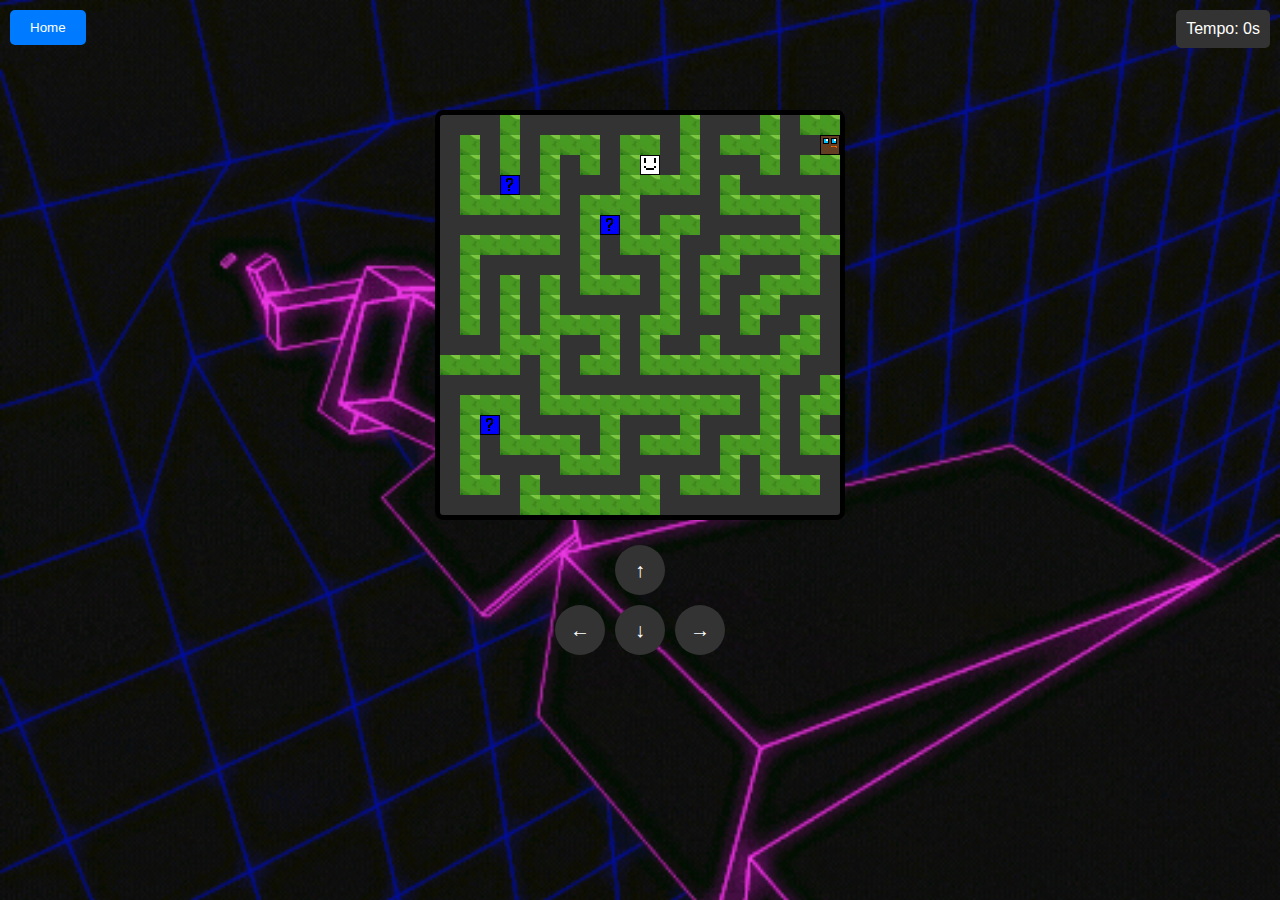
<file: Livello2.html>
<!DOCTYPE html>
<html lang="it">
<head>
    <meta charset="UTF-8">
    <meta name="viewport" content="width=device-width, initial-scale=1.0">
    <title>Labirinto di Logica - Livello 2</title>
    <style>
        body {
            font-family: Arial, sans-serif;
            background-image: url(SfondoLivelli.gif);
            background-size: cover;
            background-position: center;
            margin: 0;
            overflow: hidden;
            height: 100vh;
        }

        #home-button {
            position: fixed;
            top: 10px;
            left: 10px;
            padding: 10px 20px;
            background-color: #007bff;
            color: white;
            border: none;
            border-radius: 5px;
            cursor: pointer;
            z-index: 1000;
        }

        #home-button:hover {
            background-color: #0056b3;
        }

        #timer {
            position: fixed;
            top: 10px;
            right: 10px;
            padding: 10px;
            background-color: #333;
            color: white;
            border-radius: 5px;
            font-size: 16px;
        }

        #game-container {
            display: flex;
            flex-direction: column;
            align-items: center;
            margin-top: 20px;
        }

        #maze {
            width: 400px;
            height: 400px;
            background-color: #333;
            position: relative;
            border: 5px solid #000000;
            border-radius: 2%;
        }

        .player {
            width: 20px;
            height: 20px;
            background-image: url('Player.png');
            background-size: cover;
            position: absolute;
        }

        .wall {
            width: 20px;
            height: 20px;
            background-image: url('Cattura.PNG');
            
            position: absolute;
        }

        .door {
            width: 20px;
            height: 20px;
            background-image: url('domanda.png');
            background-size: cover;
            position: absolute;
        }

        .exit {
            width: 20px;
            height: 20px;
            background-image: url('porta.png');
            background-size: cover;
            position: absolute;
        }

        #puzzle {
            margin-top: 20px;
            display: none;
            background-color: whitesmoke;
            padding: 10px;
            margin: 10px;
            border-radius: 15px;
            text-align: center;
        }

        #controls {
            display: flex;
            flex-direction: column;
            align-items: center;
            margin-top: 20px;
        }

        .control-row {
            display: flex;
            justify-content: center;
        }

        .control-btn {
            width: 50px;
            height: 50px;
            margin: 5px;
            border-radius: 50%;
            border: none;
            background-color: #333;
            color: white;
            font-size: 20px;
            display: flex;
            justify-content: center;
            align-items: center;
            cursor: pointer;
        }

        .control-btn:hover {
            background-color: #555;
        }
    </style>
</head>
<body>
    <button id="home-button" onclick="goHome()">Home</button>
    <div id="timer">Tempo: 0s</div>
    <br><br><br><br><br>
    <div id="game-container">
        
        <div id="maze"></div>
        <div id="puzzle">
            <p id="puzzle-question"></p>
            <input type="text" id="puzzle-answer" />
            <button onclick="checkAnswer()">Invia</button>
        </div>
        <div id="controls">
            <div class="control-row">
                <button class="control-btn" onclick="move('ArrowUp')">↑</button>
            </div>
            <div class="control-row">
                <button class="control-btn" onclick="move('ArrowLeft')">←</button>
                <button class="control-btn" onclick="move('ArrowDown')">↓</button>
                <button class="control-btn" onclick="move('ArrowRight')">→</button>
            </div>
        </div>
    </div>
    <script>
        let questionsAnswered = 0;
        let timer = 0;
        let timerInterval;
        const maze = document.getElementById('maze');
        const player = document.createElement('div');
        player.classList.add('player');
        maze.appendChild(player);
        let playerPosition = {x:10,y:2};
        let inPuzzle = false;

        const walls = [{ x: 3, y: 0 }, { x: 3, y: 1 }, { x: 3, y: 2 }, { x: 1, y: 1 }, { x: 1, y: 2 },
{ x: 1, y: 3 }, { x: 1, y: 4 }, { x: 2, y: 4 }, { x: 3, y: 4 }, { x: 4, y: 4 },
{ x: 5, y: 4 }, { x: 5, y: 3 }, { x: 5, y: 2 }, { x: 5, y: 1 }, { x: 6, y: 1 },
{ x: 7, y: 1 }, { x: 7, y: 2 }, { x: 10, y: 1 }, { x: 9, y: 1 }, { x: 9, y: 2 },
{ x: 9, y: 3 }, { x: 10, y: 3 }, { x: 11, y: 3 }, { x: 12, y: 0 }, { x: 12, y: 1 },
{ x: 12, y: 2 }, { x: 12, y: 3 }, { x: 9, y: 4 }, { x: 9, y: 5 }, { x: 9, y: 6 },
{ x: 10, y: 6 }, { x: 11, y: 6 }, { x: 11, y: 5 }, { x: 14, y: 6 }, { x: 15, y: 6 },
{ x: 16, y: 6 }, { x: 17, y: 6 }, { x: 19, y: 6 }, { x: 18, y: 6 }, { x: 18, y: 5 },
{ x: 18, y: 4 }, { x: 17, y: 4 }, { x: 16, y: 4 }, { x: 14, y: 4 }, { x: 15, y: 4 },
{ x: 12, y: 5 }, { x: 14, y: 7 }, { x: 13, y: 7 }, { x: 8, y: 4 }, { x: 7, y: 4 },
{ x: 7, y: 5 }, { x: 7, y: 6 }, { x: 7, y: 7 }, { x: 13, y: 8 }, { x: 13, y: 9 },
{ x: 11, y: 7 }, { x: 11, y: 8 }, { x: 11, y: 9 }, { x: 7, y: 8 }, { x: 8, y: 8 },
{ x: 9, y: 8 }, { x: 8, y: 10 }, { x: 7, y: 10 }, { x: 6, y: 10 }, { x: 5, y: 10 },
{ x: 5, y: 9 }, { x: 1, y: 7 }, { x: 3, y: 6 }, { x: 4, y: 6 }, { x: 5, y: 6 },
{ x: 1, y: 8 }, { x: 1, y: 9 }, { x: 1, y: 10 }, { x: 2, y: 6 }, { x: 1, y: 6 },
{ x: 3, y: 8 }, { x: 3, y: 9 }, { x: 3, y: 10 }, { x: 3, y: 11 }, { x: 14, y: 3 },
{ x: 18, y: 2 }, { x: 19, y: 2 }, { x: 14, y: 1 }, { x: 15, y: 1 }, { x: 16, y: 1 },
{ x: 16, y: 0 }, { x: 18, y: 0 }, { x: 19, y: 0 }, { x: 3, y: 12 }, { x: 2, y: 12 },
{ x: 1, y: 12 }, { x: 0, y: 12 }, { x: 4, y: 11 }, { x: 5, y: 11 }, { x: 11, y: 10 },
{ x: 10, y: 10 }, { x: 10, y: 11 }, { x: 10, y: 12 }, { x: 8, y: 11 }, { x: 5, y: 8 },
{ x: 5, y: 12 }, { x: 5, y: 13 }, { x: 5, y: 14 }, { x: 8, y: 12 }, { x: 7, y: 12 },
{ x: 11, y: 12 }, { x: 12, y: 12 }, { x: 18, y: 7 }, { x: 18, y: 8 }, { x: 17, y: 8 },
{ x: 16, y: 8 }, { x: 16, y: 9 }, { x: 15, y: 9 }, { x: 15, y: 10 }, { x: 18, y: 10 },
{ x: 18, y: 11 }, { x: 17, y: 11 }, { x: 17, y: 12 }, { x: 16, y: 12 }, { x: 15, y: 12 },
{ x: 14, y: 12 }, { x: 6, y: 14 }, { x: 7, y: 14 }, { x: 8, y: 14 }, { x: 9, y: 14 },
{ x: 10, y: 14 }, { x: 11, y: 14 }, { x: 12, y: 14 }, { x: 13, y: 12 }, { x: 13, y: 14 },
{ x: 14, y: 14 }, { x: 16, y: 13 }, { x: 16, y: 14 }, { x: 16, y: 15 }, { x: 12, y: 15 },
{ x: 12, y: 16 }, { x: 16, y: 16 }, { x: 15, y: 16 }, { x: 14, y: 16 }, { x: 11, y: 16 },
{ x: 10, y: 16 }, { x: 8, y: 15 }, { x: 8, y: 16 }, { x: 8, y: 17 }, { x: 7, y: 17 },
{ x: 6, y: 17 }, { x: 6, y: 16 }, { x: 4, y: 16 }, { x: 5, y: 16 }, { x: 3, y: 16 },
{ x: 3, y: 15 }, { x: 3, y: 14 }, { x: 2, y: 14 }, { x: 1, y: 14 }, { x: 1, y: 15 },
{ x: 1, y: 16 }, { x: 1, y: 17 }, { x: 1, y: 18 }, { x: 2, y: 18 }, { x: 4, y: 18 },
{ x: 19, y: 13 }, { x: 19, y: 14 }, { x: 18, y: 14 }, { x: 18, y: 15 }, { x: 18, y: 16 },
{ x: 19, y: 16 }, { x: 16, y: 17 }, { x: 16, y: 18 }, { x: 17, y: 18 }, { x: 18, y: 18 },
{ x: 14, y: 18 }, { x: 13, y: 18 }, { x: 12, y: 18 }, { x: 4, y: 19 }, { x: 5, y: 19 },
{ x: 6, y: 19 }, { x: 7, y: 19 }, { x: 8, y: 19 }, { x: 9, y: 19 }, { x: 10, y: 19 },
{ x: 14, y: 17 }, { x: 10, y: 18 }, { x: 13, y: 11 }, { x: 16, y: 2 }];

        const doors = [
            { x: 3, y: 3, question: 'Qual è 5 + 5?', answer: '10' },
            { x: 8, y: 5, question: 'Qual è la capitale d\'Italia?', answer: 'Roma' },
            { x: 2, y: 15, question: 'Quanti miliardi di persone ci sono nel mondo?', answer: '8' }
        ];
        const exit = { x:19,y:1 };

        function positionPlayer() {
            player.style.top = playerPosition.y * 20 + 'px';
            player.style.left = playerPosition.x * 20 + 'px';
        }

        function createMaze() {
            walls.forEach(wall => {
                const wallDiv = document.createElement('div');
                wallDiv.classList.add('wall');
                wallDiv.style.top = wall.y * 20 + 'px';
                wallDiv.style.left = wall.x * 20 + 'px';
                maze.appendChild(wallDiv);
            });
            doors.forEach(door => {
                const doorDiv = document.createElement('div');
                doorDiv.classList.add('door');
                doorDiv.style.top = door.y * 20 + 'px';
                doorDiv.style.left = door.x * 20 + 'px';
                maze.appendChild(doorDiv);
            });
            const exitDiv = document.createElement('div');
            exitDiv.classList.add('exit');
            exitDiv.style.top = exit.y * 20 + 'px';
            exitDiv.style.left = exit.x * 20 + 'px';
            maze.appendChild(exitDiv);
        }

        function startTimer() {
            timerInterval = setInterval(() => {
                timer++;
                document.getElementById('timer').innerText = `Tempo: ${timer}s`;
            }, 1000);
        }

        function stopTimer() {
            clearInterval(timerInterval);
        }

        function checkAnswer() {
            const answer = document.getElementById('puzzle-answer').value.toLowerCase();
            const currentDoor = doors.find(d => d.x === playerPosition.x && d.y === playerPosition.y);
            if (currentDoor && answer === currentDoor.answer.toLowerCase()) {
                alert('Risposta corretta! Puoi passare.');
                document.getElementById('puzzle').style.display = 'none';
                inPuzzle = false;
                questionsAnswered++;
            } else {
                alert('Risposta sbagliata. Riprova.');
            }
        }

        function canMove(x, y) {
            if (inPuzzle) return false;
            if (x < 0 || y < 0 || x > 19 || y > 19) return false;
            return !walls.some(wall => wall.x === x && wall.y === y);
        }

        function move(direction) {
            if (inPuzzle) return;
            let newPosition = { ...playerPosition };
            if (direction === 'ArrowUp') newPosition.y--;
            if (direction === 'ArrowDown') newPosition.y++;
            if (direction === 'ArrowLeft') newPosition.x--;
            if (direction === 'ArrowRight') newPosition.x++;

            if (canMove(newPosition.x, newPosition.y)) {
                playerPosition = newPosition;
                positionPlayer();

                const currentDoor = doors.find(d => d.x === playerPosition.x && d.y === playerPosition.y);
                if (currentDoor) {
                    document.getElementById('puzzle-question').innerText = currentDoor.question;
                    document.getElementById('puzzle').style.display = 'block';
                    inPuzzle = true;
                }

                if (playerPosition.x === exit.x && playerPosition.y === exit.y) {
                    stopTimer();
                    alert(`Livello completato! Tempo: ${timer}s, Domande risposte: ${questionsAnswered}`);
                    sessionStorage.setItem('level2Completed', JSON.stringify({ time: timer, questions: questionsAnswered }));
                    window.location.href = 'index.html';
                }
            }
        }

        function goHome() {
            stopTimer();
            window.location.href = 'index.html';
        }

        document.addEventListener('keydown', (event) => move(event.key));
        positionPlayer();
        createMaze();
        startTimer();
    </script>
</body>
</html>
</file>
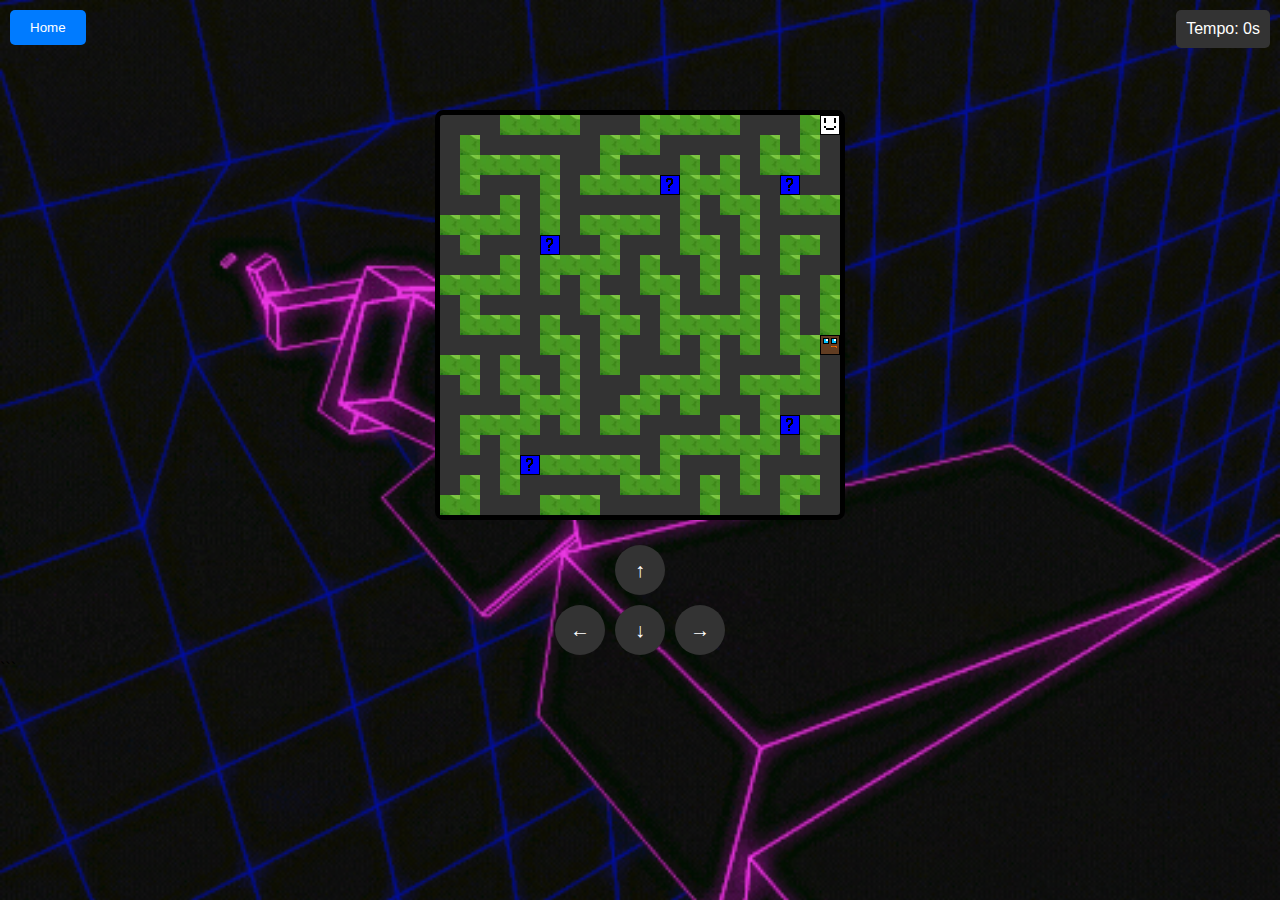
<file: Livello3.html>
<!DOCTYPE html>
<html lang="it">
<head>
    <meta charset="UTF-8">
    <meta name="viewport" content="width=device-width, initial-scale=1.0">
    <title>Labirinto di Logica - Livello 3</title>
    <style>
        body {
            font-family: Arial, sans-serif;
            background-image: url(SfondoLivelli.gif);
            background-size: cover;
            background-position: center;
            margin: 0;
            overflow: hidden;
            height: 100vh;
        }

        #home-button {
            position: fixed;
            top: 10px;
            left: 10px;
            padding: 10px 20px;
            background-color: #007bff;
            color: white;
            border: none;
            border-radius: 5px;
            cursor: pointer;
            z-index: 1000;
        }

        #home-button:hover {
            background-color: #0056b3;
        }

        #timer {
            position: fixed;
            top: 10px;
            right: 10px;
            padding: 10px;
            background-color: #333;
            color: white;
            border-radius: 5px;
            font-size: 16px;
        }


        #game-container {
            display: flex;
            flex-direction: column;
            align-items: center;
            margin-top: 20px;
        }

        #maze {
            width: 400px;
            height: 400px;
            background-color: #333;
            position: relative;
            border: 5px solid #000000;
            border-radius: 2%;
        }

        .player {
            width: 20px;
            height: 20px;
            background-image: url('Player.png');
            background-size: cover;
            position: absolute;
        }

        .wall {
            width: 20px;
            height: 20px;
            background-image: url('Cattura.PNG');
            
            position: absolute;
        }

        .door {
            width: 20px;
            height: 20px;
            background-image: url('domanda.png');
            background-size: cover;
            position: absolute;
        }

        .exit {
            width: 20px;
            height: 20px;
            background-image: url('porta.png');
            background-size: cover;
            position: absolute;
        }

        #puzzle {
            margin-top: 20px;
            display: none;
            background-color: whitesmoke;
            padding: 10px;
            margin: 10px;
            border-radius: 15px;
            text-align: center;
        }

        #controls {
            display: flex;
            flex-direction: column;
            align-items: center;
            margin-top: 20px;
        }

        .control-row {
            display: flex;
            justify-content: center;
        }

        .control-btn {
            width: 50px;
            height: 50px;
            margin: 5px;
            border-radius: 50%;
            border: none;
            background-color: #333;
            color: white;
            font-size: 20px;
            display: flex;
            justify-content: center;
            align-items: center;
            cursor: pointer;
        }

        .control-btn:hover {
            background-color: #555;
        }
    </style>
</head>
<body>
    <button id="home-button" onclick="goHome()">Home</button>
    <div id="timer">Tempo: 0s</div>
    <br><br><br><br><br>
    <div id="game-container">
        <div id="maze"></div>
        <div id="puzzle">
            <p id="puzzle-question"></p>
            <input type="text" id="puzzle-answer" />
            <button onclick="checkAnswer()">Invia</button>
        </div>
        <div id="controls">
            <div class="control-row">
                <button class="control-btn" onclick="move('ArrowUp')">↑</button>
            </div>
            <div class="control-row">
                <button class="control-btn" onclick="move('ArrowLeft')">←</button>
                <button class="control-btn" onclick="move('ArrowDown')">↓</button>
                <button class="control-btn" onclick="move('ArrowRight')">→</button>
            </div>
        </div>
    </div>
    <script>
        let questionsAnswered = 0;
        let timer = 0;
        let timerInterval;
        const maze = document.getElementById('maze');
        const player = document.createElement('div');
        player.classList.add('player');
        maze.appendChild(player);
        let playerPosition = { x: 19, y: 0 };
        let inPuzzle = false;

        const walls = [{x:18,y:0},{x:18,y:1},{x:18,y:2},{x:17,y:2},{x:19,y:4},{x:18,y:4},{x:16,y:2},{x:16,y:1},{x:17,y:4},{x:15,y:4},{x:14,y:4},
        {x:14,y:3},{x:14,y:2},{x:14,y:0},{x:13,y:0},{x:12,y:0},{x:15,y:5},{x:15,y:6},{x:12,y:2},{x:12,y:3},{x:12,y:4},{x:12,y:5},{x:12,y:6},{x:13,y:6},
        {x:13,y:7},{x:13,y:8},{x:11,y:0},{x:10,y:0},{x:10,y:1},{x:10,y:5},{x:10,y:7},{x:10,y:8},{x:11,y:8},{x:10,y:3},{x:9,y:5},{x:9,y:3},{x:8,y:3},{x:9,y:1},
        {x:8,y:1},{x:7,y:3},{x:5,y:0},{x:5,y:2},{x:8,y:5},{x:8,y:6},{x:8,y:7},{x:8,y:9},{x:5,y:3},{x:5,y:4},{x:5,y:5},{x:7,y:5},{x:11,y:10},{x:8,y:10},{x:9,y:10},
        {x:11,y:11},{x:12,y:10},{x:13,y:10},{x:14,y:10},{x:15,y:10},{x:15,y:9},{x:15,y:8},{x:4,y:2},{x:3,y:2},{x:2,y:2},{x:4,y:0},{x:3,y:0},{x:1,y:2},{x:1,y:1},
        {x:1,y:3},{x:1,y:5},{x:2,y:5},{x:3,y:5},{x:3,y:4},{x:0,y:5},{x:8,y:2},{x:6,y:0},{x:13,y:3},{x:17,y:6},{x:17,y:7},{x:17,y:10},{x:17,y:9},{x:19,y:8},{x:1,y:6},
        {x:3,y:7},{x:7,y:7},{x:6,y:7},{x:5,y:7},{x:3,y:8},{x:2,y:8},{x:1,y:8},{x:7,y:8},{x:7,y:9},{x:11,y:9},{x:19,y:10},{x:18,y:12},{x:15,y:11},{x:15,y:13},{x:16,y:13},
        {x:17,y:13},{x:13,y:11},{x:13,y:12},{x:13,y:13},{x:12,y:13},{x:11,y:13},{x:10,y:13},{x:0,y:8},{x:5,y:8},{x:1,y:9},{x:1,y:10},{x:17,y:11},{x:18,y:11},{x:19,y:9},
        {x:18,y:6},{x:18,y:13},{x:19,y:15},{x:18,y:15},{x:16,y:14},{x:16,y:15},{x:16,y:16},{x:15,y:16},{x:14,y:16},{x:13,y:16},{x:14,y:15},{x:12,y:14},{x:10,y:14},{x:12,y:16},
        {x:8,y:11},{x:8,y:12},{x:9,y:14},{x:18,y:16},{x:18,y:18},{x:17,y:18},{x:15,y:18},{x:15,y:17},{x:17,y:19},{x:13,y:19},{x:13,y:18},{x:11,y:18},{x:10,y:18},{x:11,y:17},
        {x:11,y:16},{x:9,y:15},{x:9,y:18},{x:9,y:17},{x:5,y:10},{x:5,y:11},{x:6,y:11},{x:6,y:12},{x:6,y:13},{x:8,y:15},{x:6,y:14},{x:6,y:15},{x:8,y:17},{x:7,y:19},{x:6,y:17},
        {x:7,y:17},{x:5,y:17},{x:5,y:14},{x:4,y:14},{x:4,y:13},{x:2,y:10},{x:3,y:10},{x:3,y:13},{x:3,y:12},{x:0,y:12},{x:1,y:12},{x:1,y:13},{x:4,y:15},{x:3,y:15},{x:2,y:15},
        {x:1,y:15},{x:1,y:16},{x:3,y:16},{x:3,y:17},{x:3,y:18},{x:6,y:19},{x:5,y:19},{x:1,y:19},{x:1,y:18},{x:0,y:19}];
         
        const doors = [
    { x: 17, y: 3, question: 'Qual è la capitale dell’Italia?', answer: 'Roma' },
    { x: 11, y: 3, question: 'Quanto fa 15 - 7?', answer: '8' },
    { x: 17, y: 15, question: 'Quale animale è famoso per costruire dighe?', answer: 'Castoro' },
    { x: 4, y: 17, question: 'Qual è il colore delle foglie in estate?', answer: 'Verde' },
    { x: 5, y: 6, question: 'Qual è il nome del gioco più bello del mondo?', answer: 'LABYRINTH QUEST' }
];
        const exit = {x:19,y:11}

        function positionPlayer() {
            player.style.top = playerPosition.y * 20 + 'px';
            player.style.left = playerPosition.x * 20 + 'px';
        }

        function createMaze() {
            walls.forEach(wall => {
                const wallDiv = document.createElement('div');
                wallDiv.classList.add('wall');
                wallDiv.style.top = wall.y * 20 + 'px';
                wallDiv.style.left = wall.x * 20 + 'px';
                maze.appendChild(wallDiv);
            });
            doors.forEach(door => {
                const doorDiv = document.createElement('div');
                doorDiv.classList.add('door');
                doorDiv.style.top = door.y * 20 + 'px';
                doorDiv.style.left = door.x * 20 + 'px';
                maze.appendChild(doorDiv);
            });
            const exitDiv = document.createElement('div');
            exitDiv.classList.add('exit');
            exitDiv.style.top = exit.y * 20 + 'px';
            exitDiv.style.left = exit.x * 20 + 'px';
            maze.appendChild(exitDiv);
        }

        function startTimer() {
            timerInterval = setInterval(() => {
                timer++;
                document.getElementById('timer').innerText = `Tempo: ${timer}s`;
            }, 1000);
        }

        function stopTimer() {
            clearInterval(timerInterval);
        }

        function checkAnswer() {
            const answer = document.getElementById('puzzle-answer').value.toLowerCase();
            const currentDoor = doors.find(d => d.x === playerPosition.x && d.y === playerPosition.y);
            if (currentDoor && answer === currentDoor.answer.toLowerCase()) {
                alert('Risposta corretta! Puoi passare.');
                document.getElementById('puzzle').style.display = 'none';
                inPuzzle = false;
                questionsAnswered++;
            } else {
                alert('Risposta sbagliata. Riprova.');
            }
        }

        function canMove(x, y) {
            if (inPuzzle) return false;
            if (x < 0 || y < 0 || x > 19 || y > 19) return false;
            return !walls.some(wall => wall.x === x && wall.y === y);
        }

        function move(direction) {
            if (inPuzzle) return;
            let newPosition = { ...playerPosition };
            if (direction === 'ArrowUp') newPosition.y--;
            if (direction === 'ArrowDown') newPosition.y++;
            if (direction === 'ArrowLeft') newPosition.x--;
            if (direction === 'ArrowRight') newPosition.x++;

            if (canMove(newPosition.x, newPosition.y)) {
                playerPosition = newPosition;
                positionPlayer();

                const currentDoor = doors.find(d => d.x === playerPosition.x && d.y === playerPosition.y);
                if (currentDoor) {
                    document.getElementById('puzzle-question').innerText = currentDoor.question;
                    document.getElementById('puzzle').style.display = 'block';
                    inPuzzle = true;
                }

                if (playerPosition.x === exit.x && playerPosition.y === exit.y) {
                    stopTimer();
                    alert(`Livello 3 completato! Tempo: ${timer}s, Domande risposte: ${questionsAnswered}`);
                    sessionStorage.setItem('level3Completed', JSON.stringify({ time: timer, questions: questionsAnswered }));
                    window.location.href = 'index.html';
                }
            }
        }

        function goHome() {
            stopTimer();
            window.location.href = 'index.html';
        }

        document.addEventListener('keydown', (event) => move(event.key));
       

 positionPlayer();
        createMaze();
        startTimer();
    </script>
</body>
</html>
```
</file>
